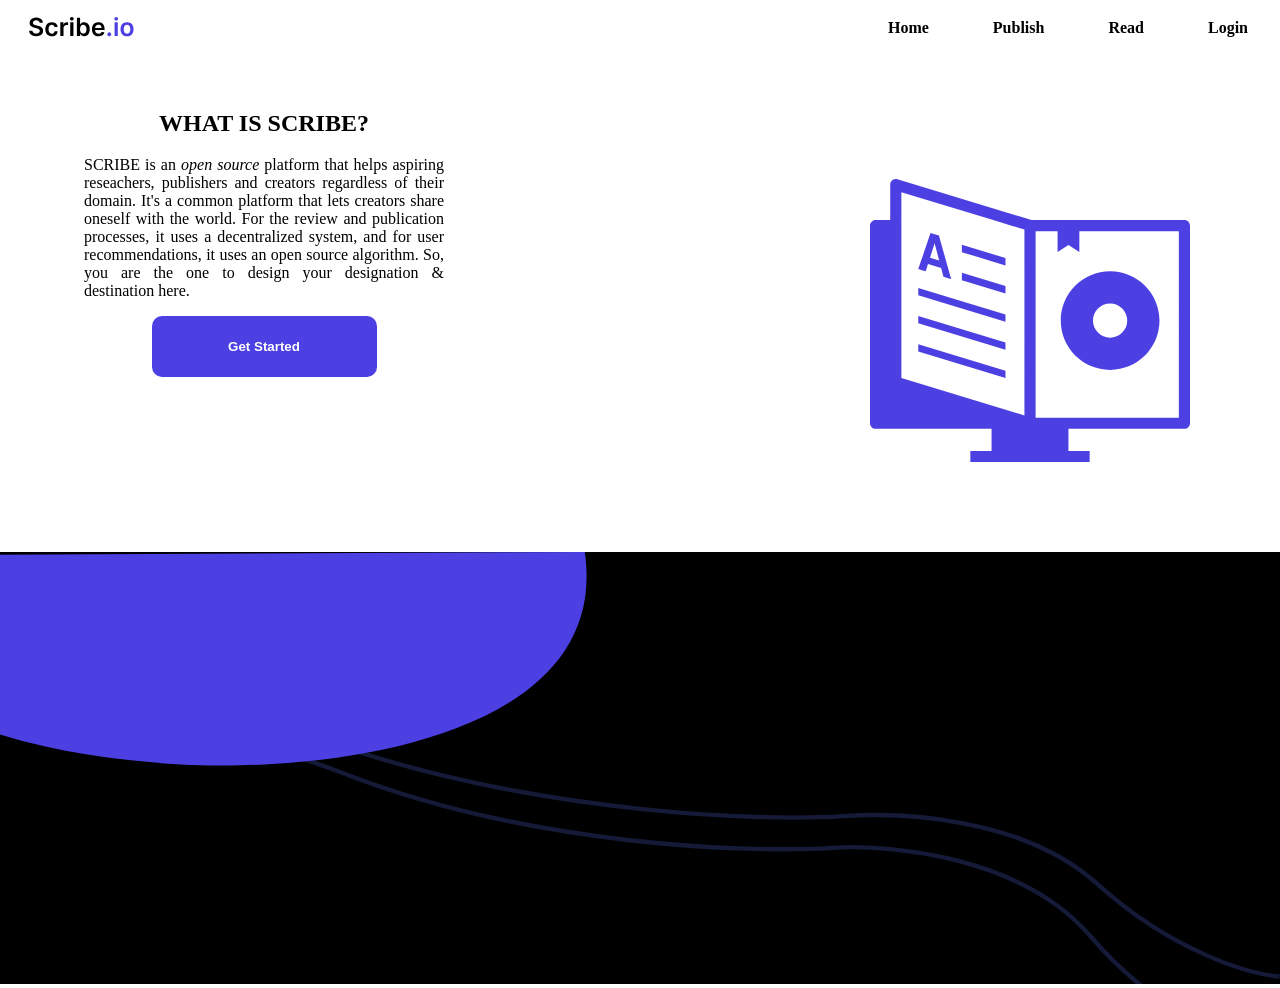
<file: index.html>
<!DOCTYPE html>
<html lang="en">
<head>
  <link rel="stylesheet" href="landing.css" />
  <meta charset="UTF-8">
  <meta http-equiv="X-UA-Compatible" content="IE=edge">
  <meta name="viewport" content="width=device-width, initial-scale=1.0">
  <title>SCRIBE | Home</title>
  <link rel="icon" type="image/png" href="./res/favicon.png">
</head>
<body>    
    <header>
        <nav class="navi">
          <svg width="105" height="21" viewBox="0 0 105 21" fill="none" xmlns="http://www.w3.org/2000/svg">
            <path d="M10.6744 6.81641C10.5915 6.04107 10.2423 5.43738 9.62678 5.00533C9.01716 4.57327 8.22408 4.35724 7.24751 4.35724C6.56096 4.35724 5.97206 4.46082 5.48082 4.66797C4.98958 4.87512 4.61375 5.15625 4.35334 5.51136C4.09292 5.86648 3.95975 6.2719 3.95384 6.72763C3.95384 7.10642 4.03965 7.4349 4.21129 7.71307C4.38885 7.99124 4.62855 8.22798 4.9304 8.4233C5.23224 8.61269 5.56664 8.77249 5.93359 8.9027C6.30054 9.03291 6.67045 9.1424 7.04332 9.23118L8.74787 9.65731C9.43442 9.81712 10.0943 10.0331 10.7276 10.3054C11.3668 10.5777 11.938 10.9209 12.4411 11.3352C12.95 11.7495 13.3525 12.2496 13.6484 12.8356C13.9444 13.4215 14.0923 14.1081 14.0923 14.8952C14.0923 15.9606 13.8201 16.8987 13.2756 17.7095C12.7311 18.5144 11.9439 19.1448 10.9141 19.6005C9.89015 20.0503 8.65021 20.2752 7.19425 20.2752C5.77971 20.2752 4.55161 20.0562 3.50994 19.6183C2.4742 19.1803 1.66335 18.5411 1.07741 17.7006C0.497396 16.8602 0.183712 15.8363 0.136364 14.6289H3.37678C3.42412 15.2622 3.61944 15.7889 3.96271 16.2092C4.30599 16.6294 4.75284 16.9431 5.30327 17.1502C5.85961 17.3574 6.48106 17.4609 7.16761 17.4609C7.88376 17.4609 8.51113 17.3544 9.04972 17.1413C9.59422 16.9223 10.0204 16.6205 10.3281 16.2358C10.6359 15.8452 10.7927 15.3894 10.7987 14.8686C10.7927 14.3951 10.6536 14.0045 10.3814 13.6967C10.1091 13.383 9.72739 13.1226 9.23615 12.9155C8.75083 12.7024 8.18265 12.513 7.53161 12.3473L5.46307 11.8146C3.96567 11.4299 2.78196 10.8469 1.91193 10.0657C1.04782 9.27853 0.615767 8.2339 0.615767 6.93182C0.615767 5.86056 0.905777 4.92247 1.4858 4.11754C2.07173 3.31262 2.86778 2.68821 3.87393 2.24432C4.88009 1.79451 6.01941 1.5696 7.2919 1.5696C8.58215 1.5696 9.7126 1.79451 10.6832 2.24432C11.6598 2.68821 12.4263 3.3067 12.9826 4.09979C13.5389 4.88695 13.826 5.79249 13.8438 6.81641H10.6744ZM22.8348 20.2663C21.4735 20.2663 20.3046 19.9674 19.328 19.3697C18.3574 18.7719 17.6087 17.9463 17.0819 16.8928C16.5611 15.8333 16.3007 14.6141 16.3007 13.2351C16.3007 11.8501 16.567 10.628 17.0997 9.56854C17.6324 8.5032 18.384 7.6746 19.3547 7.08274C20.3312 6.48497 21.4854 6.18608 22.817 6.18608C23.9238 6.18608 24.9033 6.39027 25.7556 6.79865C26.6138 7.20111 27.2974 7.77225 27.8064 8.51207C28.3154 9.24598 28.6054 10.1042 28.6764 11.0866H25.6047C25.4804 10.4297 25.1845 9.88222 24.7169 9.44425C24.2552 9.00035 23.6367 8.77841 22.8614 8.77841C22.2045 8.77841 21.6274 8.95597 21.1302 9.31108C20.6331 9.66027 20.2454 10.1634 19.9672 10.8203C19.695 11.4773 19.5589 12.2644 19.5589 13.1818C19.5589 14.111 19.695 14.91 19.9672 15.5788C20.2395 16.2417 20.6212 16.7537 21.1125 17.1147C21.6096 17.4698 22.1926 17.6474 22.8614 17.6474C23.3349 17.6474 23.7581 17.5586 24.1309 17.381C24.5097 17.1976 24.8264 16.9342 25.0809 16.5909C25.3354 16.2476 25.51 15.8304 25.6047 15.3391H28.6764C28.5995 16.3039 28.3154 17.1591 27.8241 17.9048C27.3329 18.6446 26.6641 19.2247 25.8177 19.6449C24.9714 20.0592 23.9771 20.2663 22.8348 20.2663ZM31.3153 20V6.36364H34.4315V8.63636H34.5735C34.8221 7.8492 35.2482 7.24254 35.8519 6.81641C36.4615 6.38435 37.157 6.16832 37.9382 6.16832C38.1158 6.16832 38.314 6.1772 38.533 6.19496C38.7579 6.20679 38.9444 6.22751 39.0923 6.2571V9.21342C38.9562 9.16607 38.7402 9.12464 38.4442 9.08913C38.1542 9.0477 37.8731 9.02699 37.6009 9.02699C37.0149 9.02699 36.4882 9.15424 36.0206 9.40874C35.5589 9.65731 35.195 10.0036 34.9286 10.4474C34.6623 10.8913 34.5291 11.4033 34.5291 11.9833V20H31.3153ZM41.2275 20V6.36364H44.4412V20H41.2275ZM42.8432 4.42827C42.3342 4.42827 41.8962 4.25959 41.5293 3.92223C41.1623 3.57895 40.9789 3.16761 40.9789 2.68821C40.9789 2.20289 41.1623 1.79155 41.5293 1.45419C41.8962 1.11091 42.3342 0.939275 42.8432 0.939275C43.3581 0.939275 43.7961 1.11091 44.1571 1.45419C44.5241 1.79155 44.7076 2.20289 44.7076 2.68821C44.7076 3.16761 44.5241 3.57895 44.1571 3.92223C43.7961 4.25959 43.3581 4.42827 42.8432 4.42827ZM47.8881 20V1.81818H51.1018V8.61861H51.235C51.4007 8.28717 51.6345 7.93501 51.9363 7.56214C52.2382 7.18336 52.6466 6.86079 53.1615 6.59446C53.6764 6.32221 54.3334 6.18608 55.1324 6.18608C56.1859 6.18608 57.1358 6.45537 57.9822 6.99396C58.8344 7.52663 59.5091 8.31676 60.0063 9.36435C60.5094 10.406 60.7609 11.6844 60.7609 13.1996C60.7609 14.697 60.5153 15.9695 60.0241 17.017C59.5328 18.0646 58.864 18.8636 58.0177 19.4141C57.1713 19.9645 56.2125 20.2397 55.1412 20.2397C54.36 20.2397 53.7119 20.1095 53.197 19.8491C52.6821 19.5887 52.2678 19.275 51.9541 18.908C51.6463 18.5352 51.4066 18.183 51.235 17.8516H51.0486V20H47.8881ZM51.0397 13.1818C51.0397 14.0637 51.164 14.8361 51.4126 15.4989C51.6671 16.1618 52.031 16.6797 52.5045 17.0526C52.9839 17.4195 53.564 17.603 54.2446 17.603C54.9548 17.603 55.5496 17.4136 56.029 17.0348C56.5084 16.6501 56.8695 16.1263 57.1121 15.4634C57.3607 14.7946 57.485 14.0341 57.485 13.1818C57.485 12.3355 57.3637 11.5838 57.121 10.9268C56.8783 10.2699 56.5173 9.75497 56.0379 9.3821C55.5585 9.00923 54.9607 8.8228 54.2446 8.8228C53.558 8.8228 52.9751 9.00331 52.4956 9.36435C52.0162 9.72538 51.6523 10.2314 51.4037 10.8825C51.161 11.5335 51.0397 12.3 51.0397 13.1818ZM69.53 20.2663C68.1628 20.2663 66.9821 19.9822 65.9877 19.4141C64.9993 18.84 64.2388 18.0291 63.7061 16.9815C63.1735 15.928 62.9071 14.6881 62.9071 13.2617C62.9071 11.859 63.1735 10.628 63.7061 9.56854C64.2447 8.5032 64.9964 7.6746 65.9611 7.08274C66.9258 6.48497 68.0592 6.18608 69.3613 6.18608C70.2018 6.18608 70.9949 6.32221 71.7406 6.59446C72.4922 6.86079 73.1551 7.27509 73.7292 7.83736C74.3092 8.39962 74.765 9.11577 75.0964 9.9858C75.4279 10.8499 75.5936 11.8797 75.5936 13.0753V14.0607H64.4164V11.8945H72.513C72.507 11.279 72.3739 10.7315 72.1135 10.2521C71.853 9.76681 71.4891 9.38506 71.0215 9.10689C70.5598 8.82872 70.0212 8.68963 69.4057 8.68963C68.7488 8.68963 68.1717 8.84943 67.6745 9.16903C67.1774 9.48272 66.7897 9.89702 66.5115 10.4119C66.2393 10.9209 66.1002 11.4802 66.0943 12.0898V13.9808C66.0943 14.7739 66.2393 15.4545 66.5293 16.0227C66.8193 16.585 67.2247 17.017 67.7456 17.3189C68.2664 17.6148 68.876 17.7628 69.5744 17.7628C70.042 17.7628 70.4651 17.6977 70.8439 17.5675C71.2227 17.4313 71.5512 17.2331 71.8294 16.9727C72.1075 16.7122 72.3176 16.3897 72.4597 16.005L75.4604 16.3423C75.271 17.1354 74.91 17.8279 74.3773 18.4197C73.8506 19.0057 73.1758 19.4614 72.3532 19.7869C71.5305 20.1065 70.5894 20.2663 69.53 20.2663Z" fill="black"/>
            <path d="M80.2922 20.1953C79.7536 20.1953 79.2919 20.0059 78.9072 19.6271C78.5225 19.2483 78.3331 18.7867 78.339 18.2422C78.3331 17.7095 78.5225 17.2538 78.9072 16.875C79.2919 16.4962 79.7536 16.3068 80.2922 16.3068C80.813 16.3068 81.2658 16.4962 81.6505 16.875C82.0411 17.2538 82.2394 17.7095 82.2453 18.2422C82.2394 18.6032 82.1447 18.9317 81.9612 19.2276C81.7836 19.5236 81.5469 19.7603 81.251 19.9379C80.961 20.1095 80.6414 20.1953 80.2922 20.1953ZM85.5634 20V6.36364H88.7772V20H85.5634ZM87.1792 4.42827C86.6702 4.42827 86.2322 4.25959 85.8652 3.92223C85.4983 3.57895 85.3148 3.16761 85.3148 2.68821C85.3148 2.20289 85.4983 1.79155 85.8652 1.45419C86.2322 1.11091 86.6702 0.939275 87.1792 0.939275C87.6941 0.939275 88.132 1.11091 88.4931 1.45419C88.86 1.79155 89.0435 2.20289 89.0435 2.68821C89.0435 3.16761 88.86 3.57895 88.4931 3.92223C88.132 4.25959 87.6941 4.42827 87.1792 4.42827ZM98.0301 20.2663C96.6984 20.2663 95.5443 19.9734 94.5677 19.3874C93.5912 18.8015 92.8336 17.9818 92.295 16.9283C91.7623 15.8748 91.496 14.6437 91.496 13.2351C91.496 11.8265 91.7623 10.5924 92.295 9.53303C92.8336 8.4736 93.5912 7.65092 94.5677 7.06499C95.5443 6.47905 96.6984 6.18608 98.0301 6.18608C99.3618 6.18608 100.516 6.47905 101.492 7.06499C102.469 7.65092 103.224 8.4736 103.756 9.53303C104.295 10.5924 104.564 11.8265 104.564 13.2351C104.564 14.6437 104.295 15.8748 103.756 16.9283C103.224 17.9818 102.469 18.8015 101.492 19.3874C100.516 19.9734 99.3618 20.2663 98.0301 20.2663ZM98.0479 17.6918C98.7699 17.6918 99.3736 17.4935 99.8589 17.0969C100.344 16.6945 100.705 16.1559 100.942 15.4812C101.185 14.8065 101.306 14.0548 101.306 13.2262C101.306 12.3917 101.185 11.6371 100.942 10.9624C100.705 10.2817 100.344 9.74018 99.8589 9.33771C99.3736 8.93525 98.7699 8.73402 98.0479 8.73402C97.308 8.73402 96.6925 8.93525 96.2013 9.33771C95.7159 9.74018 95.3519 10.2817 95.1093 10.9624C94.8725 11.6371 94.7542 12.3917 94.7542 13.2262C94.7542 14.0548 94.8725 14.8065 95.1093 15.4812C95.3519 16.1559 95.7159 16.6945 96.2013 17.0969C96.6925 17.4935 97.308 17.6918 98.0479 17.6918Z" fill="#4D40E3"/>
            </svg>
          <span class ="navdiv">
              <a href="./login.html">Login</a>
              <a href="#">Read</a>  
              <a href="./publish.html">Publish</a> 
              <a href="#">Home</a>
          </span>
        </nav>
    </header>
  <main>
      <svg  class="svg1" width="434" height="384" viewBox="0 0 434 384" fill="none" xmlns="http://www.w3.org/2000/svg">
        <path d="M426.44 55.6505H219.228V55.6375L37.1885 0.335912C34.8634 -0.371668 32.3889 0.0502832 30.4665 1.49141C28.5441 2.91306 27.401 5.1916 27.401 7.56751V55.6505H7.58578C3.4162 55.6505 0 59.065 0 63.2326V331.243C0 335.424 3.4162 338.825 7.58578 338.825H164.861V368.842H136.096V376.424V384H297.891V376.424V368.842H269.139V338.825H426.414C430.577 338.825 434 335.424 434 331.243V63.2326C434.026 59.0391 430.636 55.6505 426.44 55.6505ZM42.5531 55.6505V17.8047L167.114 55.657L192.086 63.2391L209.44 68.5168V70.8213V320.675L42.5726 269.969V70.8148V63.2326L42.5531 55.6505ZM418.854 323.674H224.599V70.8148H254.396V98.9427L269.165 89.6078L283.934 98.9427V70.8148H418.893V323.661H418.848V323.674H418.854ZM183.721 117.171L124.613 99.1894V89.2053L183.721 107.213V117.171ZM183.721 155.237L124.613 137.249V127.239L183.721 145.234V155.237ZM183.721 193.609L65.4598 157.652V147.694L183.721 183.632V193.609ZM183.721 231.637L65.4598 195.706V185.709L183.721 221.64V231.637ZM183.721 270.047L65.4598 234.097V224.113L183.721 260.037V270.047ZM75.5785 125.285L78.644 115.249L96.4588 120.65L99.6283 132.582L104.811 134.159L110.052 135.737L93.4388 76.7351L87.7495 75.0213L82.0602 73.3075L65.4598 122.208L70.5646 123.773L75.5785 125.285ZM87.6261 87.0307L93.8155 110.576L81.3782 106.797L87.6261 87.0307ZM325.682 125.084C288.708 125.084 258.722 155.049 258.722 191.999C258.722 228.949 288.721 258.914 325.682 258.914C362.63 258.914 392.622 228.956 392.622 191.999C392.622 155.043 362.649 125.084 325.682 125.084ZM325.682 215.239C312.829 215.239 302.424 204.801 302.424 191.999C302.424 179.165 312.842 168.753 325.682 168.753C338.515 168.753 348.913 179.185 348.913 191.999C348.92 204.82 338.515 215.239 325.682 215.239Z" fill="#4D40E3"/>
      </svg>
      
      <section class="introcard">
        <h1>WHAT IS SCRIBE?</h1>
      
      <P> 
       <bold>SCRIBE </bold> is an <em>open source</em> platform that helps aspiring reseachers, publishers and creators regardless of their domain. It's a common platform that lets creators share oneself with the world. For the review and publication processes, it uses a decentralized system, and for user recommendations, it uses an open source algorithm.
       So, you are the one to design your designation & destination here.

      </P>
      <a href="./login.html"><button>Get Started</button></a>
    </section>
  
  </main>
<footer class ="footerh">

  <svg id ="svg2" width="100%" height="#" viewBox="0 0 1480 500" fill="none" xmlns="http://www.w3.org/2000/svg">
    <path d="M-157.751 220.988C-64.106 196.93 177.443 170.041 394.475 254.953C611.509 339.865 863.724 348.387 962.705 342.034C1029.22 337.732 1181.92 352.106 1260.57 444.023C1339.23 535.941 1426.7 565.846 1460.6 569.308" stroke="#4456B5" stroke-opacity="0.3" stroke-width="5"/>
    <path d="M-132.463 201.351C-43.4111 179.56 188.514 158.811 410.698 230.151C632.883 301.492 878.458 311.94 974.726 305.431C1039.42 301.028 1182.02 305.518 1269.4 384.334C1356.79 463.15 1445.85 488.163 1479.46 490.817" stroke="#4456B5" stroke-opacity="0.3" stroke-width="5"/>
    <path d="M676.133 0.00874015L-220 4.12904C-184.219 189.92 43.6754 236.542 209.767 245.704C375.858 254.866 707.771 216.909 676.133 0.00874015Z" fill="#4D40E3"/>
    </svg>
    
</footer>
  
</body>
</html>
</file>
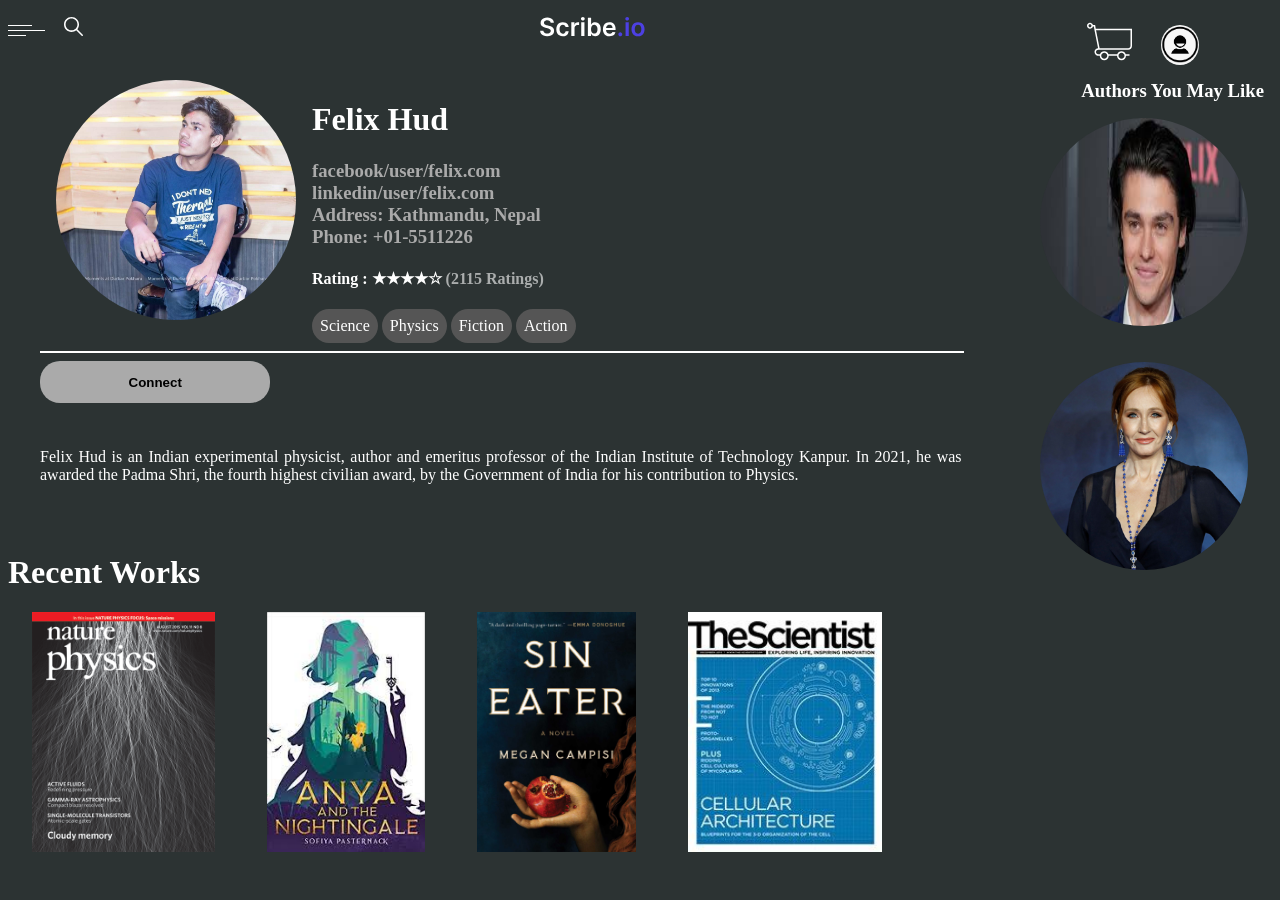
<file: author.html>
<!DOCTYPE html>
<html lang="en">
    <head>
        <link rel="stylesheet" href="author.css" />
        <meta charset="UTF-8">
        <meta http-equiv="X-UA-Compatible" content="IE=edge">
        <meta name="viewport" content="width=device-width, initial-scale=1.0">
        <title>SCRIBE | Author</title>
        <link rel="icon" type="image/png" href="./res/favicon.png">
    </head>
    <body>
        <header>
            <span class ="navdiv1">
                <div id="mySidenav" class="sidenav">
                    <a href="#" id="home">Home</a>
                    <a href="#">Writers</a>
                    <a href="#">Books</a>
                    <a href="#">Your Likes</a>
                    <a href="#">Best Of The Month</a>
                    <a href="#">NewBie Writer</a>
                    <a href="#">Special Edition</a>
                  </div>
                  <div class="leftpar">
                  <span class="sidenav1" id="sidebar"><Link to="#" class="leftobj"><img src="res/3lines.svg" /></Link></span>
                  <span class="sidenav1"><Link to="#" class="leftobj"><img src="res/search.svg" /></Link></span>
                </div>  
            </span>
            <div class="navdiv2"><Link to="#"><img src="res/Scribe.io.svg" /></Link></div>
            <div class="sangam">
              <span class ="navdiv3">
                  <Link to="#"><img src="res/cart.svg" /></Link> 
              </span>
              <span class="navdiv3">
                <div class="dropdown1">
                  <img class="dropbtn1" src="res/idlogo.png" />
                  <div class="dropdown-content1">
                    <a href="#">My Profile</a>
                    <a href="#">Notifications</a>
                    <a href="#">My Wishlist</a>
                    <a href="#">My Library</a>
                    <a href="#">Settings</a>
                    <a href="#">Sign Out</a>
                  </div>
                </div>
              </span>
            </div>
        </header>
        <div class="container">
            <img class="book"src="res/authorid1.png" alt="Book" />
            <h1>Felix Hud</h1>    
            <h3><a class="author" href="#">facebook/user/felix.com</a></h3>
            <h3><a class="author" href="#">linkedin/user/felix.com</a></h3>
            <h3><a class="author" href="#">Address: Kathmandu, Nepal</a></h3>
            <h3><a class="author" href="#">Phone: +01-5511226</a></h3>
            <h4>Rating : &#9733;&#9733;&#9733;&#9733;&#9734;  <dim>(2115 Ratings)</dim> </h4>
            <div class="rating">
                <div class="field">Science</div>
                <div class="field">Physics</div>
                <div class="field">Fiction</div>
                <div class="field">Action</div>
            </div>
            <hr />
            <button class="buy">Connect</button>
            
            <p class="abstract">Felix Hud is an Indian experimental physicist, author and emeritus professor of the Indian Institute of Technology Kanpur. In 2021, he was awarded the Padma Shri, the fourth highest civilian award, by the Government of India for his contribution to Physics.
                </p>

           
            
      
        </div>
        <div id="footer">
            <h1>Recent Works</h1>
            <img class="related" src="res/tile7.gif" />
            <img class="related" src="res/tile3.jpeg" />
            <img class="related" src="res/tile4.jpg" />
            <img class="related" src="res/tile6.jpg" />
        </div>

        <div class="rightbar">
            <h3>Authors You May Like</h3>
            <img class="editors" src="res/authorid2.png" />
            <img class="editors" src="res/authorid.png" />
        </div>
    </body>
</html>
</file>
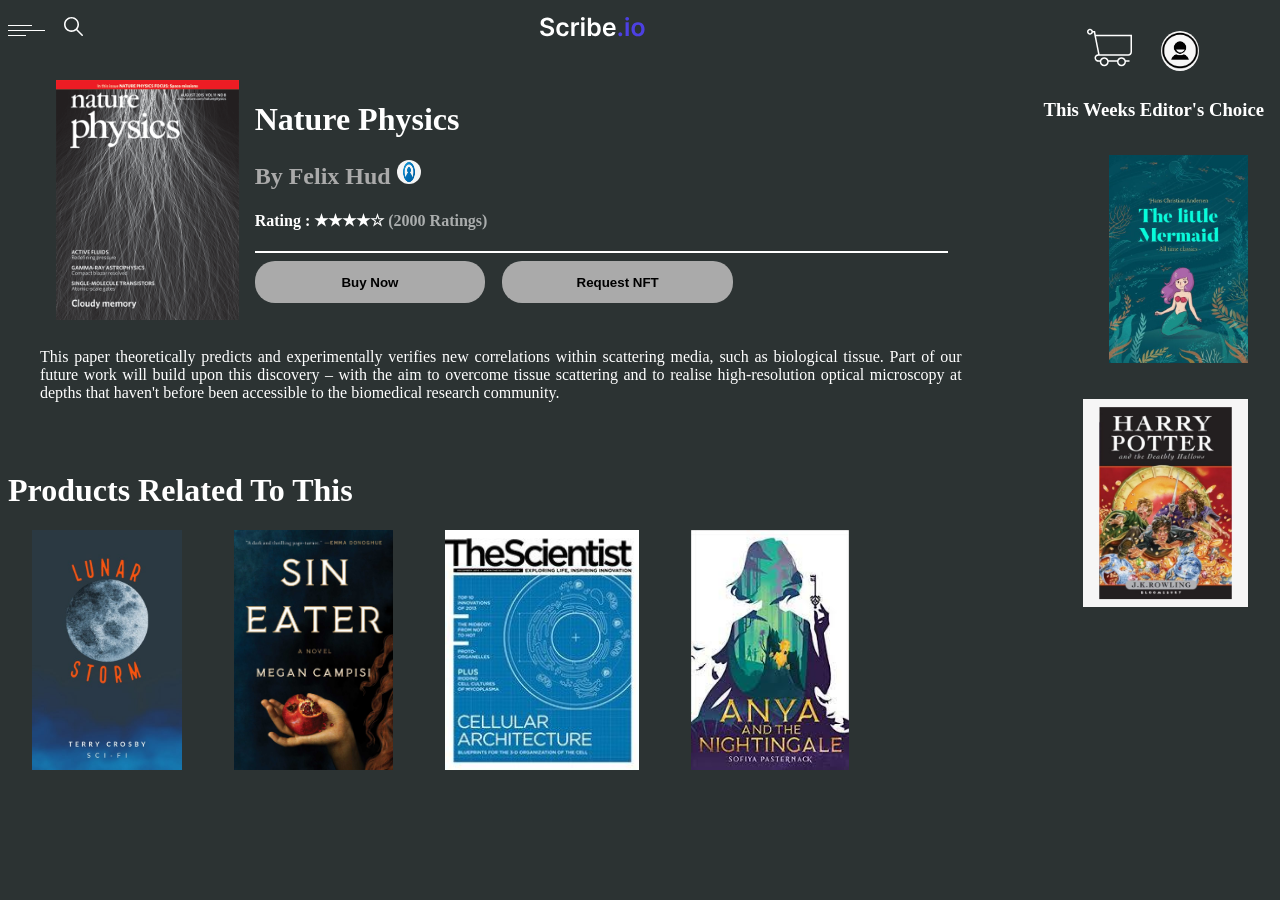
<file: book.html>
<!DOCTYPE html>
<html lang="en">
    <head>
        <link rel="stylesheet" href="book.css" />
        <meta charset="UTF-8">
        <meta http-equiv="X-UA-Compatible" content="IE=edge">
        <meta name="viewport" content="width=device-width, initial-scale=1.0">
        <title>SCRIBE | Book</title>
        <link rel="icon" type="image/png" href="./res/favicon.png">
    </head>
    <body>
        <header>
          <span class ="navdiv1">
            <div id="mySidenav" class="sidenav">
                <a href="#" id="home">Home</a>
                <a href="#">Writers</a>
                <a href="#">Books</a>
                <a href="#">Your Likes</a>
                <a href="#">Best Of The Month</a>
                <a href="#">NewBie Writer</a>
                <a href="#">Special Edition</a>
              </div>
              <div class="leftpar">
              <span class="sidenav1" id="sidebar"><Link to="#" class="leftobj"><img src="res/3lines.svg" /></Link></span>
              <span class="sidenav1"><Link to="#" class="leftobj"><img src="res/search.svg" /></Link></span>
            </div>  
        </span>
            <div class="navdiv2"><Link to="#"><img src="res/Scribe.io.svg" /></Link></div>
            <div class="sangam">
              <span class ="navdiv3">
                  <Link to="#"><img src="res/cart.svg" /></Link> 
              </span>
              <span class="navdiv3">
                <div class="dropdown1">
                  <img class="dropbtn1" src="res/idlogo.png" />
                  <div class="dropdown-content1">
                    <a href="#">My Profile</a>
                    <a href="#">Notifications</a>
                    <a href="#">My Wishlist</a>
                    <a href="#">My Library</a>
                    <a href="#">Settings</a>
                    <a href="#">Sign Out</a>
                  </div>
                </div>
              </span>
            </div>
        </header>
        <div class="container">
            <img class="book"src="res/tile7.gif" alt="Book" />
            <h1>Nature Physics</h1>    
            <h2><a class="author" href="./author.html">By Felix Hud <img class="idlogo" src="res/idlogo2.png"></a></h2>
            <h4>Rating : &#9733;&#9733;&#9733;&#9733;&#9734;  <dim>(2000 Ratings)</dim></h4>
            <hr />
            <a href="./preview.html"><button class="buy">Buy Now</button></a>
              <button class="buy dropdown">
                Request NFT
                <div class="dropdown-content">
                  <a href="./mint.html">Gold Tire</a>
                  <a href="./mint.html">Silver Tire</a>
                  <a href="./mint.html">Bronze Tire</a>
                </div>
              </button>
            <p class="abstract">This paper theoretically predicts and experimentally verifies new correlations within scattering media, such as biological tissue. Part of our future work will build upon this discovery – with the aim to overcome tissue scattering and to realise high-resolution optical microscopy at depths that haven't before been accessible to the biomedical research community.
            </p>
        </div>
        <div id="footer">
            <h1>Products Related To This</h1>
            <img class="related" src="res/tile2.jpeg" />
            <img class="related" src="res/tile4.jpg" />
            <img class="related" src="res/tile6.jpg" />
            <img class="related" src="res/tile3.jpeg" />
        </div>

        <div class="rightbar">
            <h3>This Weeks Editor's Choice</h3>
            <img class="editors" src="res/tile5.jpg" />
            <img class="editors" src="res/tile.png" />
        </div>
    </body>
</html>
</file>
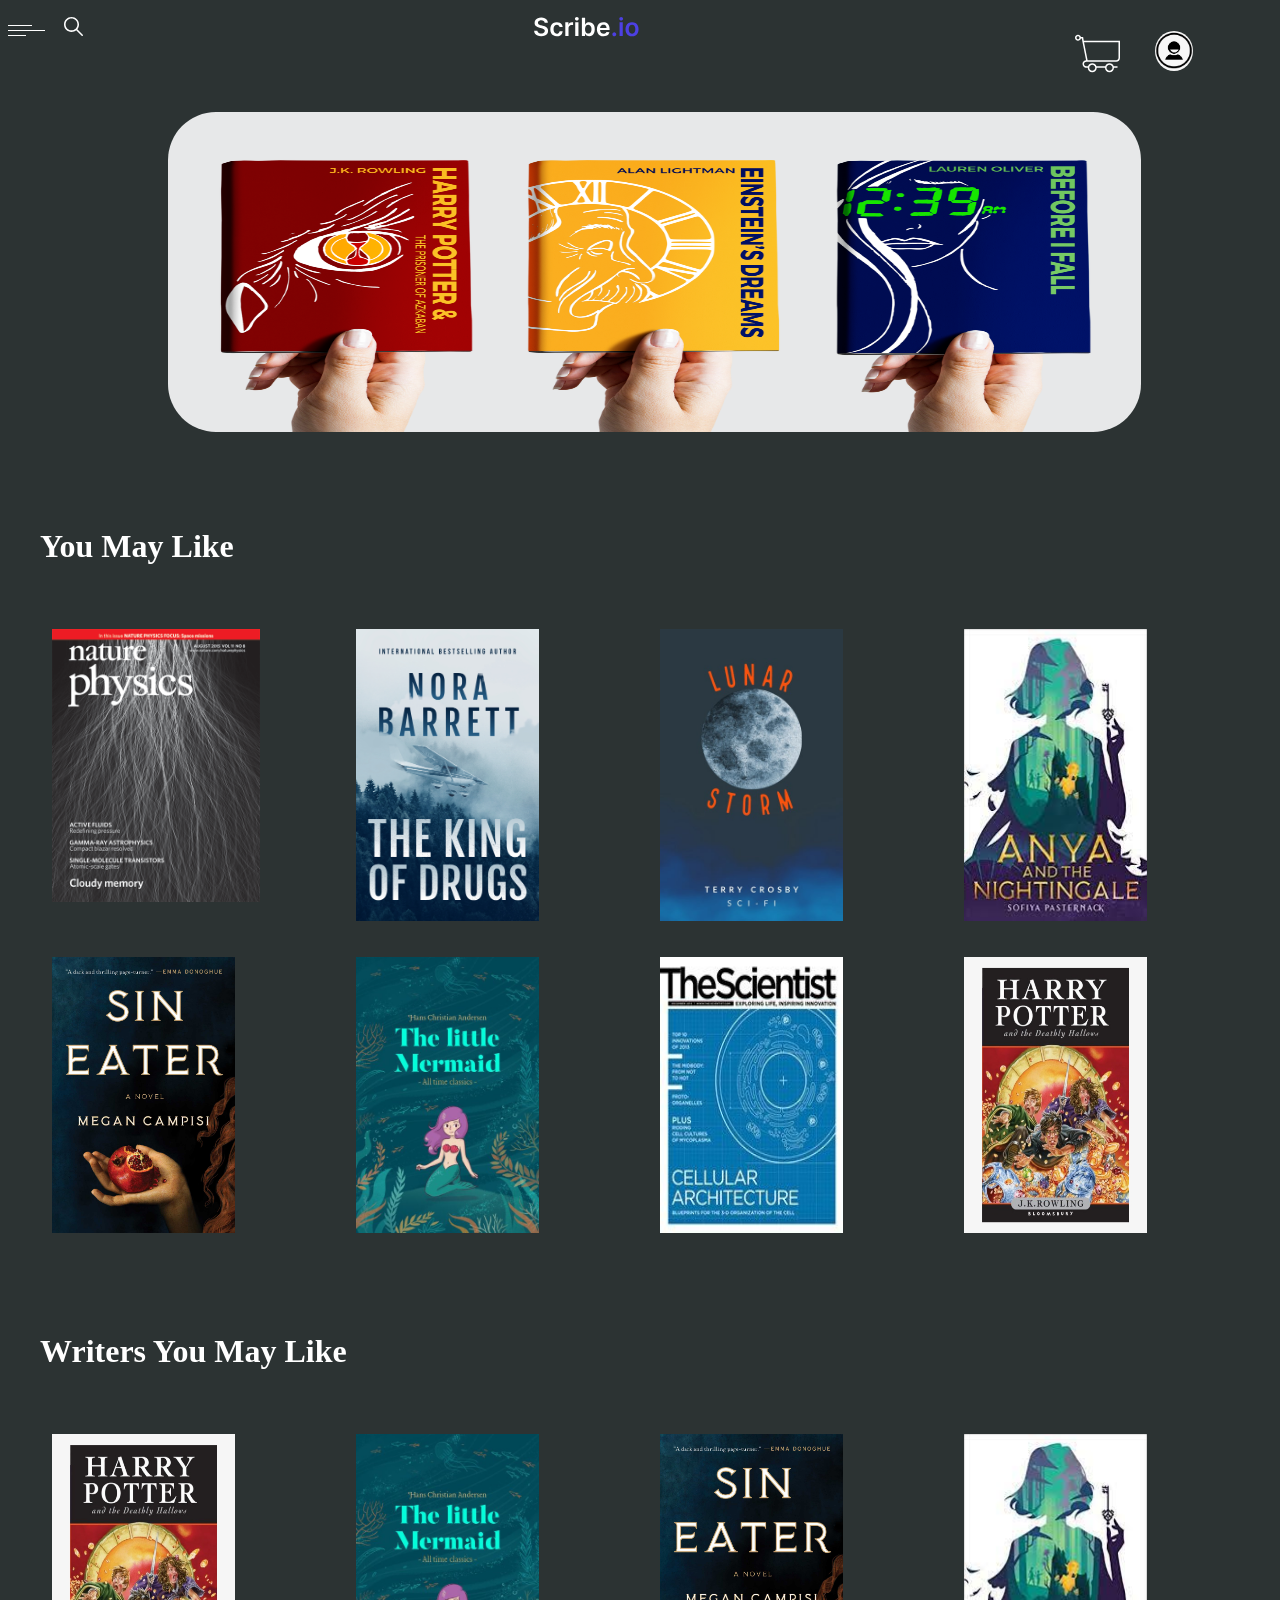
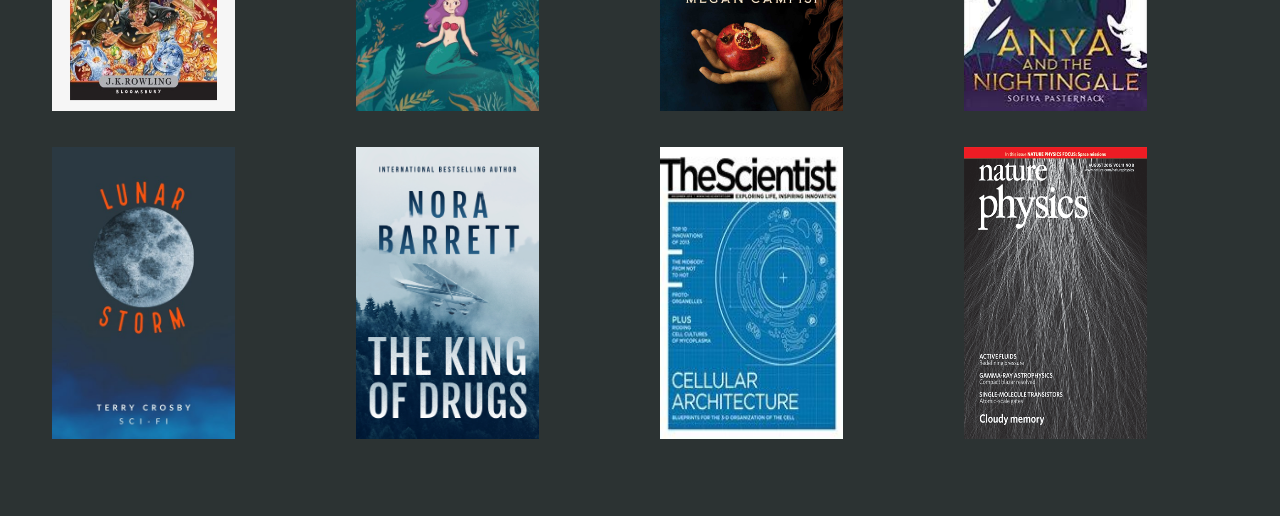
<file: home.html>
<!DOCTYPE html>
<html lang="en">
    <head>
        <link rel="stylesheet" href="home.css" />
        <meta charset="UTF-8">
        <meta http-equiv="X-UA-Compatible" content="IE=edge">
        <meta name="viewport" content="width=device-width, initial-scale=1.0">
        <title>SCRIBE | Home</title>
        <link rel="icon" type="image/png" href="./res/favicon.png">
    </head>
    <body>
        <header>
          <span class ="navdiv1">
            <div id="mySidenav" class="sidenav">
                <a href="#" id="home">Home</a>
                <a href="#">Writers</a>
                <a href="#">Books</a>
                <a href="#">Your Likes</a>
                <a href="#">Best Of The Month</a>
                <a href="#">NewBie Writer</a>
                <a href="#">Special Edition</a>
              </div>
              <div class="leftpar">
              <span class="sidenav1" id="sidebar"><Link to="#" class="leftobj"><img src="res/3lines.svg" /></Link></span>
              <span class="sidenav1"><Link to="#" class="leftobj"><img src="res/search.svg" /></Link></span>
            </div>  
        </span>
        <div class="navdiv2"><Link to="#"><img src="res/Scribe.io.svg" /></Link></div>
        <div class="sangam">
          <span class ="navdiv3">
              <Link to="#"><img src="res/cart.svg" /></Link> 
          </span>
          <span class="navdiv3">
              
              <div class="dropdown">
                <img class="dropbtn" src="res/idlogo.png" />
                <div class="dropdown-content">
                  <a href="#">My Profile</a>
                  <a href="#">Notifications</a>
                  <a href="#">My Wishlist</a>
                  <a href="./publish.html">Publish</a>
                  <a href="#">Settings</a>
                  <a href="#">Sign Out</a>
                </div>
              </div>
            </span>
        </div>
    </header>
        <img class="continue" src="res/3books.png" alt="Book" />
        
            <h3>You May Like</h3>
        <div class="suggestion">
            <a href="./book.html"><img src="res/tile7.gif" alt="Book" /></a>
            <img src="res/tile1.jpg" alt="Book" />
            <img src="res/tile2.jpeg" alt="Book" />
            <img src="res/tile3.jpeg" alt="Book" />
            <img src="res/tile4.jpg" alt="Book" />
            <img src="res/tile5.jpg" alt="Book" />
            <img src="res/tile6.jpg" alt="Book" />
            <img src="res/tile.png" alt="Book" />
        </div>
            <h3>Writers You May Like</h3>
            <div class="suggestion">
                <img src="res/tile.png" alt="Book" />
                <img src="res/tile5.jpg" alt="Book" />
                <img src="res/tile4.jpg" alt="Book" />
                <img src="res/tile3.jpeg" alt="Book" />
                <img src="res/tile2.jpeg" alt="Book" />
                <img src="res/tile1.jpg" alt="Book" />
                <img src="res/tile6.jpg" alt="Book" />
                <img src="res/tile7.gif" alt="Book" />
            </div>
        
        
    </body>
</html>
</file>
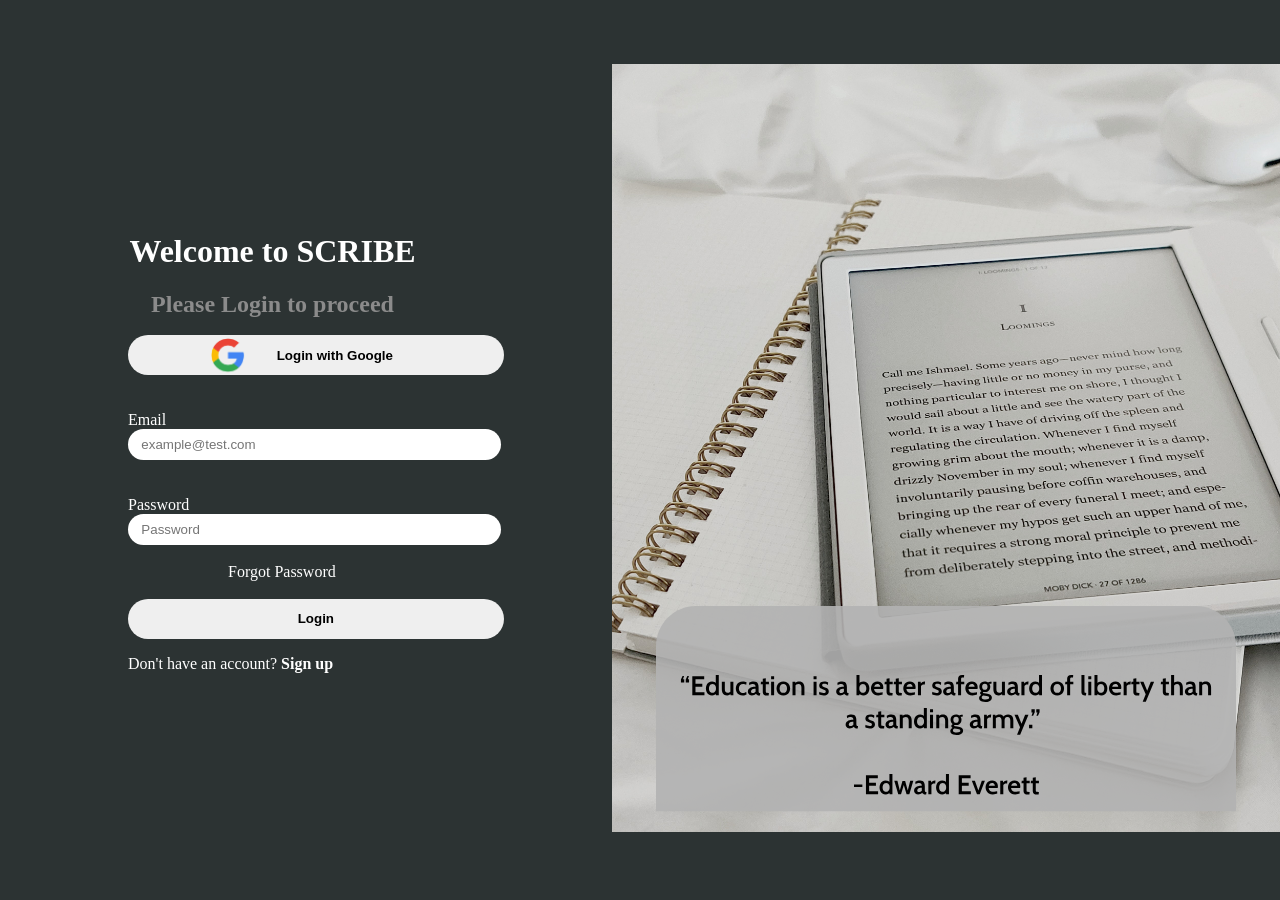
<file: login.html>
<!DOCTYPE html>
<html lang="en">
    <head>
        <link rel="stylesheet" href="login.css" />
        <meta charset="UTF-8">
        <meta http-equiv="X-UA-Compatible" content="IE=edge">
        <meta name="viewport" content="width=device-width, initial-scale=1.0">
        <title>SCRIBE | Login</title>
        <link rel="icon" type="image/png" href="./res/favicon.png">
      </head>
      <body>
        <div class="Welcome">
          <h1 class="welcome">Welcome to SCRIBE</h1>
          <h2 class="please">Please Login to proceed</h2>
          <button ><img src="res/googlelogo.svg" alt="G"> Login with Google<div></div></button>
          <!-- <p><hr>or<hr></p> -->
          <form>
            <br><br>
            <label class ="emailinput" for="Email">Email</label>
            <br>
            <input type="email" id ="email" name="email" placeholder="example@test.com"><br><br><br>
            <label  class ="passinput" for="password">Password</label><br>
            <input type="password" class ="password" name="password" placeholder="Password"><br><br>
            <!-- <input type="checkbox" class ="RememberMe" name="RememberMe">
            <label for="Email">Remember Me</label><br> -->
            <label class= "forgot" for="ForgotPw">Forgot Password</label>
          </form><br>
          <a href="./home.html"><button>Login</button></a>
          <p>Don't have an account? <strong><a href="http://">Sign up</a></strong></p>
        </div>
       <aside>
          <img src="res/Side.svg" />
        </aside>
      </body>
</html>
</file>
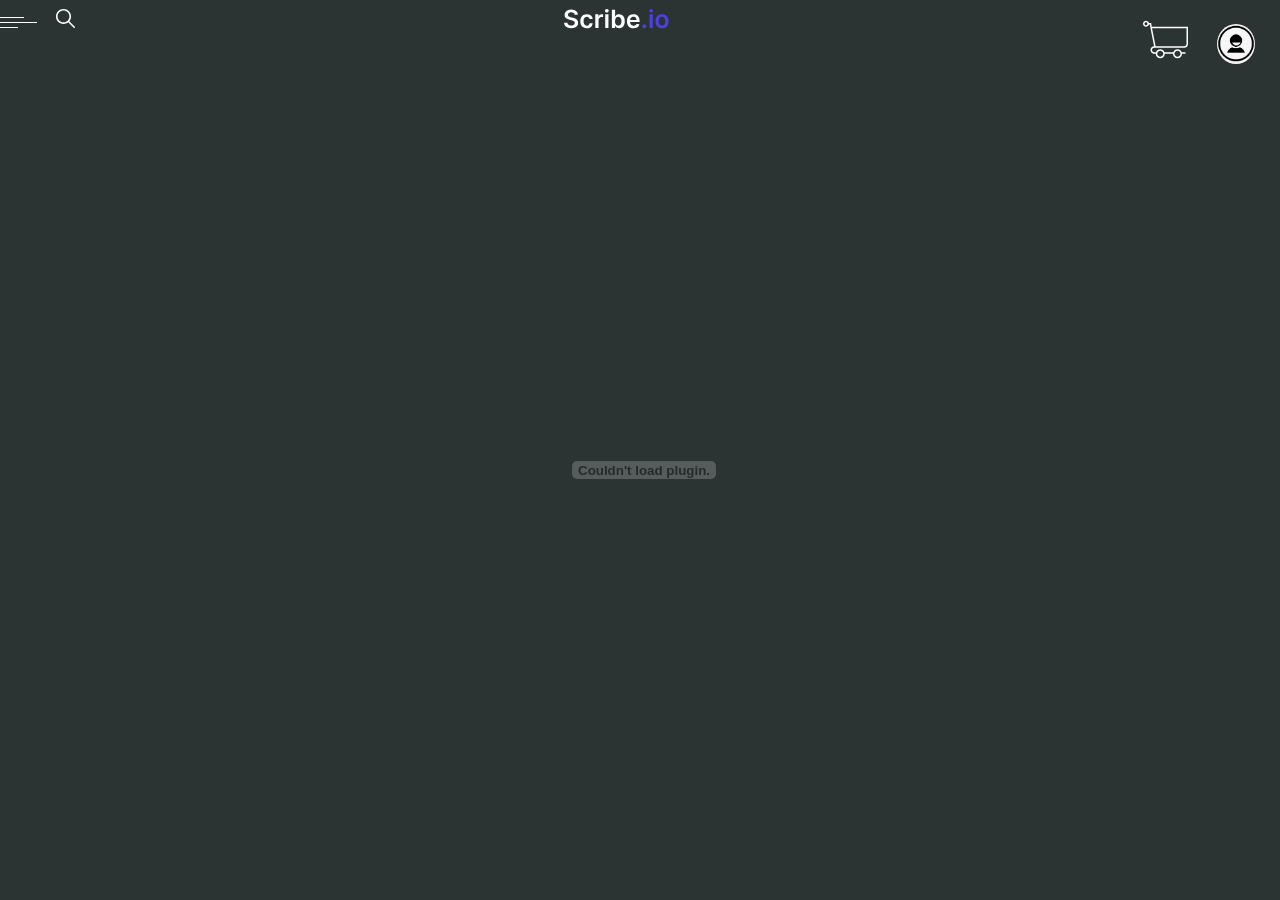
<file: preview.html>
<!DOCTYPE html>
<html lang="en">
    <head>
        <link rel="stylesheet" href="preview.css" />
        <meta charset="UTF-8">
        <meta http-equiv="X-UA-Compatible" content="IE=edge">
        <meta name="viewport" content="width=device-width, initial-scale=1.0">
        <title>SCRIBE | Preview</title>
        <link rel="icon" type="image/png" href="./res/favicon.png">
    </head>
    <body>
        <header>
          <span class ="navdiv1">
            <div id="mySidenav" class="sidenav">
                <a href="#" id="home">Home</a>
                <a href="#">Writers</a>
                <a href="#">Books</a>
                <a href="#">Your Likes</a>
                <a href="#">Best Of The Month</a>
                <a href="#">NewBie Writer</a>
                <a href="#">Special Edition</a>
              </div>
              <div class="leftpar">
              <span class="sidenav1" id="sidebar"><Link to="#" class="leftobj"><img src="res/3lines.svg" /></Link></span>
              <span class="sidenav1"><Link to="#" class="leftobj"><img src="res/search.svg" /></Link></span>
            </div>  
        </span>
        <div class="navdiv2"><Link to="#"><img src="res/Scribe.io.svg" /></Link></div>
        <div class="sangam">
          <span class ="navdiv3">
              <Link to="#"><img src="res/cart.svg" /></Link> 
          </span>
          <span class="navdiv3">
            <div class="dropdown1">
              <img class="dropbtn1" src="res/idlogo.png" />
              <div class="dropdown-content1">
                <a href="#">My Profile</a>
                <a href="#">Notifications</a>
                <a href="#">My Wishlist</a>
                <a href="#">My Library</a>
                <a href="#">Settings</a>
                <a href="#">Sign Out</a>
              </div>
            </div>
          </span>
        </div>
    </header>
    <div class="book">
    <embed src="./res/A_century_of_physics.pdf"></embed>
    </div>
   
    </body>
</html>
</file>
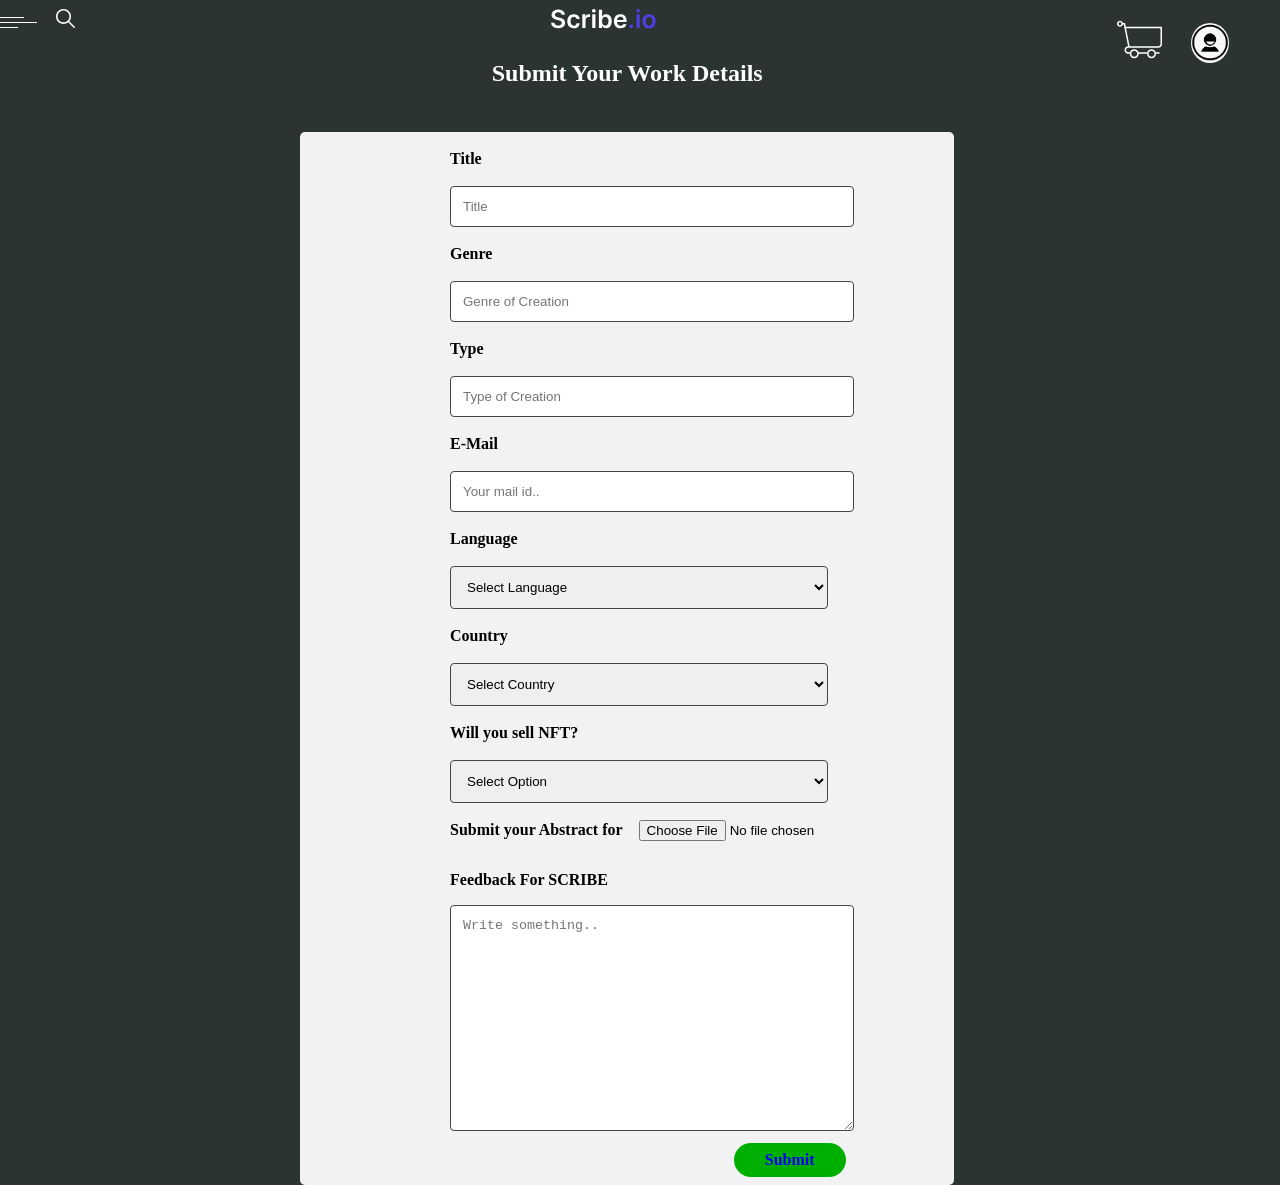
<file: publish.html>
<!DOCTYPE html>
<html lang="en">
    <head>
        <link rel="stylesheet" href="publish.css" />
        <meta charset="UTF-8">
        <meta http-equiv="X-UA-Compatible" content="IE=edge">
        <meta name="viewport" content="width=device-width, initial-scale=1.0">
        <title>SCRIBE | Publish</title>
        <link rel="icon" type="image/png" href="./res/favicon.png">
    </head>
    <body>
        <header>
          <span class ="navdiv1">
            <div id="mySidenav" class="sidenav">
                <a href="#" id="home">Home</a>
                <a href="#">Writers</a>
                <a href="#">Books</a>
                <a href="#">Your Likes</a>
                <a href="#">Best Of The Month</a>
                <a href="#">NewBie Writer</a>
                <a href="#">Special Edition</a>
              </div>
              <div class="leftpar">
              <span class="sidenav1" id="sidebar"><Link to="#" class="leftobj"><img src="res/3lines.svg" /></Link></span>
              <span class="sidenav1"><Link to="#" class="leftobj"><img src="res/search.svg" /></Link></span>
            </div>  
        </span>
        <div class="navdiv2"><Link to="#"><img src="res/Scribe.io.svg" /></Link></div>
        <div class="sangam">
          <span class ="navdiv3">
              <Link to="#"><img src="res/cart.svg" /></Link> 
          </span>
          <span class="navdiv3">
            <div class="dropdown1">
              <img class="dropbtn1" src="res/idlogo.png" />
              <div class="dropdown-content1">
                <a href="#">My Profile</a>
                <a href="#">Notifications</a>
                <a href="#">My Wishlist</a>
                <a href="#">My Library</a>
                <a href="#">Settings</a>
                <a href="#">Sign Out</a>
              </div>
            </div>
          </span>
        </div>
    </header>
    

         <h2>Submit Your Work Details</h2>    
<div class="container">    
  <form>    
    <div class="row">    
      <div class="col-25">    
        <label for="fname">Title</label>    
      </div>    
      <div class="col-75">    
        <input type="text" id="fname" name="firstname" placeholder="Title">    
      </div>    
    </div>    
    <div class="row">    
      <div class="col-25">    
        <label for="lname">Genre</label>    
      </div>   
       
      <div class="col-75">    
        <input type="text" id="lname" name="lastname" placeholder="Genre of Creation">    
      </div>    
    </div>  
    <div class="row">    
        <div class="col-25">    
          <label for="lname">Type </label>    
        </div>   
         
        <div class="col-75">    
          <input type="text" id="lname" name="lastname" placeholder="Type of Creation">    
        </div>    
      </div>      
    <div class="row">    
        <div class="col-25">    
          <label for="email">E-Mail</label>    
        </div>    
        <div class="col-75">    
          <input type="email" id="email" name="mailid" placeholder="Your mail id..">    
        </div>    
      </div>  
      
      <div class="row">    
        <div class="col-25">    
          <label for="country">Language</label>    
        </div>    
        <div class="col-75">    
          <select id="country" name="country">    
              <option value="none">Select Language</option>    
            <option value="English">English</option>    
            <option value="Chinese">Chinese</option>    
            <option value="French">French</option>    
            <option value="Russian">Russian</option>    
            <option value="Japanese">Japanese</option>    
            <option value="Hindi">Hindi</option>    
            <option value="Nepali">Nepali</option>    
          </select>    
        </div>    
      </div>    
      
    <div class="row">    
      <div class="col-25">    
        <label for="country">Country</label>    
      </div>    
      <div class="col-75">    
        <select id="country" name="country">    
            <option value="none">Select Country</option>    
          <option value="australia">Australia</option>    
          <option value="canada">Canada</option>    
          <option value="usa">USA</option>    
          <option value="russia">Russia</option>    
          <option value="japan">Japan</option>    
          <option value="india">India</option>    
          <option value="china">China</option>    
        </select>    
      </div>    
    </div> 
    <div class="row">    
      <div class="col-25">    
        <label for="country">Will you sell NFT?</label>    
      </div>    
      <div class="col-75">    
        <select id="country" name="country">    
            <option value="none">Select Option</option>    
          <option value="English">Yes</option>    
          <option value="Chinese">No</option>        
        </select>    
      </div>    
    </div>   
    <div class="row">    
      <div class="col-25">    
        <label for="feed_back">Submit your Abstract for </label>   
            <input type="file" id="myFile" name="filename">
      </div>    
      <div class="col-7">
        <p>Feedback For SCRIBE</p>
        <textarea id="subject" name="subject" placeholder="Write something.." style="height:200px"></textarea>   
        <div class="submit1"><a class="submit" href="./thankyou.html">Submit</a></div>
      </div>    
    </div>       
  </form>    
</div>    
        
    </body>
</html>
</file>
<file: landing.css>
body{
    margin:0;
    padding:0;
}
nav>svg{
    margin:1.25% 0% 0.5% 2.25%;  
}

nav{ 
    margin:0%;
    background-color: white;
    opacity: 1;
    padding-right:4.625%;
    position: fixed;
    top: 0;
    width:100%;
 
}
.navdiv a{
    color:Black;
    text-decoration: none;
    font-weight:bold;
    float:right;
    margin-top:1%;
    padding: 0.5% 2.5% 0.5% 2.5%;
    
}
nav a:hover{
    background-color: #4D40E3;
    border-radius:10px;
    transition: box-shadow .3s;
    box-shadow: 20px 20px 40px 0px rgb(0 0 0 / 50%);
}
nav a::after{
    color:brown;
}
.svg1{
   float: right;
   height:25%;
   width:25%;
   margin:7%;
}
/* .introcard p{
    font-weight:
} */
.introcard{
    margin-top:7%;
    margin-left:5%;
    width:25em;
    height:25em;
    overflow:auto;
    border-radius:8px;
    text-align: center;
    transition: box-shadow .3s;
}
.introcard>p{
    text-align: justify;
    padding:0% 5%;
}
.introcard:hover
{
    box-shadow: 20px 20px 40px 0px rgb(0 0 0 / 50%);
}
.introcard button{
    border:none;
    width:225px;
    height:61px;
    background-color:#4D40E3;
    border-radius:10px;
    color:white;
    font-weight:bold;
    cursor:pointer;
}
.introcard button:hover
{
    background-color:rgb(35, 153, 35);
    box-shadow: 20px 20px 40px 0px rgb(0 0 0 / 50%);
}
#svg2{
    padding:0px;
    background-color: black;
}
</file>
<file: author.css>
body{
    background-color:#2c3333;
    color:#ffffff;
    display:flex;
    flex-direction:column;
    width:95vw;
}

header{
    display: flex;
    justify-content:space-between;
    align-items:center;
    height:2.5em;
}

.navdiv1 Link{
    color:#ffffff;
    text-decoration: none;
    font-weight:bold;
    float:left;
    margin-top:1%;
    display: flex;
    justify-content:space-between;
}

.navdiv2 Link{
    color:#ffffff;
    text-decoration: none;
    font-weight:bold;
    margin-top:2%;
}

.sangam{
    float:right;
    color:#ffffff;
    text-decoration: none;
    font-weight:bold;
}

.navdiv3{
    padding-right:15px;
}

.leftpar{
    color:#ffffff;
    margin-top:1%;
}

.sidenav1{
    padding-right:15px;
}


.sidenav {
    height: 100%;
    width: 17em;
    position: fixed;
    z-index: 1;
    top: 0;
    left: 0;
    background-color: #111;
    overflow-x: hidden;
    transition: 0.5s;
    padding-top: 60px;
    display:none;
  }

  .navdiv1:hover .sidenav{
    display: block;
  }
  
  .sidenav a {
    padding: 8px 8px 8px 32px;
    text-decoration: none;
    font-size: 25px;
    color: #818181;
    display: block;
    transition: 0.3s;
    text-align: right;
    padding-right: 1em;
  }
  
  .sidenav a:hover {
    color: #f1f1f1;
  }

.sidenav1{
    cursor:pointer;
}

#home{
    color:red;
    font-weight:bold;
}

#home:hover{
    color:rgba(255, 0, 0, 0.71);
}


.container{
    padding:2em;
    float: right;
}

.book{
    height:15em;
    float:left;
    padding: 0em 1em;
    border-radius: 60%;
}

h3{
    margin:0;
}

.rating{
    white-space:nowrap;
    overflow-x:auto;
}

.field{
    display:inline-block;
    padding: 0.5em;
    background-color:#555555;
    border-radius:20px;
}

hr{
    width:80%;
    margin-left:0;
    border:solid 1px #ffffff;
}

.idlogo{
    height:1.3em;
}

.buy{
    width: 20%;
    padding:1em;
    margin-bottom: 1em;
    background-color:#aaaaaa;
    border-radius: 20px;
    border: none;
    font-weight:bold;
}

.buy:hover{
    background-color:#ffffff;
    box-shadow: 20px 20px 40px 0px rgb(0 0 0 / 50%);
}

dim{
    opacity: 60%; 
}

.abstract{
    width:80%;
    text-align: justify;
    margin-top: 2em;
}
a{
    color:#aaaaaa;
    text-decoration: none;
    font-weight:bold;
}
a:hover{
    color:#ffffff;
    cursor: pointer;
}

.footer{
    padding:2em;
}

.related{
    height:15em;
    margin:0 1.5em;
}

.rightbar{
    position:fixed;
    right: 1em;
    top:5em;
    width:20%;
    height:100%;
    text-align: right;
}

.editors{
    height:13em;
    width: 13em;
    padding: 1em;
    border-radius: 50%;
}

.dropbtn1 {
    position:relative;
    height:2.5em;
    border-radius: 50%;
    top:.7em;
    color: white;
    padding: 10px;
    font-size: 16px;
    border: none;
    cursor: pointer;
    margin-top: 1em;
  }
  
  .dropdown1 {
    position: relative;
    display: inline-block;
  }
  
  .dropdown-content1 {
    display: none;
    position: absolute;
    right: 0;
    background-color: #f9f9f9;
    min-width: 160px;
    box-shadow: 0px 8px 16px 0px rgba(0,0,0,0.2);
    z-index: 1;
    border-radius: 30px 0 30px 0;
  }
  
  .dropdown-content1 a {
    color: black;
    padding: 12px 16px;
    text-decoration: none;
    display: block;
    border-radius:30px 0 30px 0;
    text-align: center;
  }
  
  .dropdown-content1 a:hover {background-color: #aaaaaa;}
  .dropdown1:hover .dropdown-content1 {display: block;}
</file>
<file: book.css>
body{
    background-color:#2c3333;
    color:#ffffff;
    display:flex;
    flex-direction:column;
    width:95vw;
}

header{
    display: flex;
    justify-content:space-between;
    align-items:center;
    height:2.5em;
}

.navdiv1 Link{
    color:#ffffff;
    text-decoration: none;
    font-weight:bold;
    float:left;
    margin-top:1%;
    display: flex;
    justify-content:space-between;
}

.navdiv2 Link{
    color:#ffffff;
    text-decoration: none;
    font-weight:bold;
    margin-top:2%;
}

.sangam{
    float:right;
    color:#ffffff;
    text-decoration: none;
    font-weight:bold;
    margin-top:1%;
}

.navdiv3{
    padding-right:15px;
}

.leftpar{
    color:#ffffff;
    margin-top:1%;
}

.sidenav1{
    padding-right:15px;
}

.sidenav {
    height: 100%;
    width: 17em;
    position: fixed;
    z-index: 1;
    top: 0;
    left: 0;
    background-color: #111;
    overflow-x: hidden;
    transition: 0.5s;
    padding-top: 60px;
    display:none;
  }

  .navdiv1:hover .sidenav{
    display: block;
  }
  
  .sidenav a {
    padding: 8px 8px 8px 32px;
    text-decoration: none;
    font-size: 25px;
    color: #818181;
    display: block;
    transition: 0.3s;
    text-align: right;
    padding-right: 1em;
  }
  
  .sidenav a:hover {
    color: #f1f1f1;
  }
  
  .sidenav .closebtn {
    position: absolute;
    top: 0;
    right: 25px;
    font-size: 36px;
    margin-left: 50px;
  }

.sidenav1{
    cursor:pointer;
}

#home{
    color:red;
    font-weight:bold;
}

#home:hover{
    color:rgba(255, 0, 0, 0.71);
}


.container{
    padding:2em;
    float: right;
}

.book{
    height:15em;
    float:left;
    padding: 0em 1em;
}

hr{
    width:60%;
    margin-left:0;
    border:solid 1px #ffffff;
}

.idlogo{
    height:1.3em;
}

.buy{
    width: 20%;
    padding:1em;
    margin:0 1em 1em 0;
    background-color:#aaaaaa;
    border-radius: 20px;
    border: none;
    font-weight:bold;
}

.dropdown-content {
    display: none;
    position: relative;
    background-color: #f1f1f1;
    min-width: 160px;
    box-shadow: 0px 8px 16px 0px rgba(0,0,0,0.2);
    z-index: 1;
  }
  
  .dropdown-content a {
    color: black;
    padding: 12px 16px;
    text-decoration: none;
    display: block;
    border-radius: 20px;
  }
  
  .dropdown-content a:hover {
    background-color: #aaaaaa;
}
  
  .dropdown:hover .dropdown-content {
    display: block;
}
  
.buy:hover{
    background-color:#ffffff;
    box-shadow: 20px 20px 40px 0px rgb(0 0 0 / 50%);
}

dim{
    opacity: 60%; 
}

.abstract{
    width:80%;
    text-align: justify;
    margin-top: 2em;
}
a{
    color:#aaaaaa;
    text-decoration: none;
    font-weight:bold;
}
a:hover{
    color:#ffffff;
    cursor: pointer;
}

.footer{
    padding:2em;
}

.related{
    height:15em;
    margin:0 1.5em;
}

.rightbar{
    position:fixed;
    right: 1em;
    top:5em;
    width:20%;
    height:100%;
    text-align: right;
}

.editors{
    height:13em;
    padding: 1em;
}

.dropbtn1 {
    position:relative;
    height:2.5em;
    border-radius:50%;
    top:.7em;
    color: white;
    padding: 10px;
    font-size: 16px;
    border: none;
    cursor: pointer;
    margin-top: 1em;
  }
  
  .dropdown1 {
    position: relative;
    display: inline-block;
  }
  
  .dropdown-content1 {
    display: none;
    position: absolute;
    right: 0;
    background-color: #f9f9f9;
    min-width: 160px;
    box-shadow: 0px 8px 16px 0px rgba(0,0,0,0.2);
    z-index: 1;
    border-radius: 30px 0 30px 0;
  }
  
  .dropdown-content1 a {
    color: black;
    padding: 12px 16px;
    text-decoration: none;
    display: block;
    border-radius:30px 0 30px 0;
    text-align: center;
  }
  
  .dropdown-content1 a:hover {background-color: #aaaaaa;}
  .dropdown1:hover .dropdown-content1 {display: block;}

  .idlogo{
    border-radius: 50%;
    height: 1em;
    width: 1em;
  }
</file>
<file: home.css>
body{
    background-color:#2c3333;
    color:#ffffff;
    display:flex;
    flex-direction:column;
    width:95vw;
}

header{
    display: flex;
    justify-content:space-between;
    align-items:center;
    height:2.5em;
}

.navdiv1 Link{
    color:#ffffff;
    text-decoration: none;
    font-weight:bold;
    float:left;
    margin-top:1%;
    display: flex;
    justify-content:space-between;
}

.navdiv2 Link{
    color:#ffffff;
    text-decoration: none;
    font-weight:bold;
    margin-top:2%;
}

.sangam{
    float:right;
    color:#ffffff;
    text-decoration: none;
    font-weight:bold;
    margin-top:1%;
}

.navdiv3{
    padding-right:15px;
}

.leftpar{
    color:#ffffff;
    margin-top:1%;
}

.sidenav1{
    padding-right:15px;
}

.continue{
    width: 80%;
    padding:2em;
    margin:2em 8em;
    height: 20em;
    border-radius: 5em;    
}

.suggestion{
    display: flex;
    width: 100%;
    justify-content: space-around;
    margin:2em;
    flex-wrap: wrap;
}


.suggestion>img, .suggestion>a{
    width:15%;
    margin:0px 8% 3% 0px;

}

.suggestion>a>img{
  width:13em;
  margin:0px 8% 3% 0px;
}

.suggestion>img:hover{
    box-shadow: 30px 30px 40px 0px rgba(140, 131, 131, 0.5);
}

h3{
    align-items: left;
    margin-left: 1em;
    font-weight:bold;
    font-size: 2em;
}

.sidenav {
    height: 100%;
    width: 17em;
    position: fixed;
    z-index: 1;
    top: 0;
    left: 0;
    background-color: #111;
    overflow-x: hidden;
    transition: 0.5s;
    padding-top: 60px;
    display:none;
  }

  .navdiv1:hover .sidenav{
    display: block;
  }
  
  .sidenav a {
    padding: 8px 8px 8px 32px;
    text-decoration: none;
    font-size: 25px;
    color: #818181;
    display: block;
    transition: 0.3s;
    text-align: right;
    padding-right: 1em;
  }
  
  .sidenav a:hover {
    color: #f1f1f1;
  }
  
  .sidenav .closebtn {
    position: absolute;
    top: 0;
    right: 25px;
    font-size: 36px;
    margin-left: 50px;
  }

.sidenav1{
    cursor:pointer;
}

#home{
    color:red;
    font-weight:bold;
}

#home:hover{
    color:rgba(255, 0, 0, 0.71);
}

.dropbtn {
    position:relative;
    top:.7em;
    height:2.5em;
    border-radius: 50%;
    color: white;
    padding: 16px;
    font-size: 16px;
    border: none;
    cursor: pointer;
    margin-top: 1em;
  }
  
  .dropdown {
    position: relative;
    display: inline-block;
  }
  
  .dropdown-content {
    display: none;
    position: absolute;
    right: 0;
    background-color: #f9f9f9;
    min-width: 160px;
    box-shadow: 0px 8px 16px 0px rgba(0,0,0,0.2);
    z-index: 1;
    border-radius: 30px 0 30px 0;
  }
  
  .dropdown-content a {
    color: black;
    padding: 12px 16px;
    text-decoration: none;
    display: block;
    border-radius:30px 0 30px 0;
    text-align: center;
  }
  
  .dropdown-content a:hover {background-color: #aaaaaa;}
  .dropdown:hover .dropdown-content {display: block;}
</file>
<file: login.css>
body{
    margin:0;
    padding:0;
    display:flex;
    justify-content:space-between;
    align-items:center;
    text-align:left;
    background-color:#2c3333;
    height:100vh;
}

.Welcome{
    color:#ffffff;
    padding:0% 10%;
    /* background-color:red; */
}

button{
    width:130%;
    height:3em;
    border:1px none;
    border-radius:20px;
    padding:2px 5em;
    display:flex;
    justify-content:space-around;
    align-items:center;
    font-weight:bold;
}

button:hover{
    box-shadow: 5px 5px 20px 0px #888888;
}

.png{
    height:100vh;
}
input{
    border-radius: 8px;
    background-color: none;
    width:120%;
    height:2em;
    border:1px none;
    border-radius:20px;
    padding:2px 1em 2px 1em;
    
}
.forgot{
    margin-left: 100px
}
.welcome{
    text-align: center;
}
.please{
    color:#8B8B8B;
    width:289px;
    height:24px;
    font-family:montserrat;
    text-align: center;
}

::placeholder{
    text-align:left;
    padding:0px;
}

a{
    color:#ffffff;
    text-decoration: none;
}
</file>
<file: preview.css>
body{
    background-color:#2c3333;
    color:#ffffff;
    display:flex;
    flex-direction:column;
    width:100vw;
    padding:0px;
    margin:0px;
}

header{
    display: flex;
    justify-content:space-between;
    align-items:center;
    height:2.5em;
}

.navdiv1 Link{
    color:#ffffff;
    text-decoration: none;
    font-weight:bold;
    float:left;
    margin-top:1%;
    display: flex;
    justify-content:space-between;
}

.navdiv2 Link{
    color:#ffffff;
    text-decoration: none;
    font-weight:bold;
    margin-top:2%;
}

.sangam{
    float:right;
    color:#ffffff;
    text-decoration: none;
    font-weight:bold;
    margin-top:1%;
}

.navdiv3{
    padding-right:15px;
}

.leftpar{
    color:#ffffff;
    margin-top:1%;
}

.sidenav1{
    padding-right:15px;
}

.continue{
    width: 80%;
    padding:2em;
    margin:2em 8em;
    height: 20em;    
}

.suggestion{
    display: flex;
    width: 100%;
    justify-content: space-around;
    margin:2em;
    flex-wrap: wrap;
}


.suggestion>img{
    width:15%;
    margin:0px 8% 3% 0px;

}

.suggestion>img:hover{
    box-shadow: 30px 30px 40px 0px rgba(140, 131, 131, 0.5);
}

h3{
    align-items: left;
    margin-left: 1em;
    font-weight:bold;
    font-size: 2em;
}
form{
    display:grid;
    margin-left:150px;
}

.sidenav {
    height: 100%;
    width: 17em;
    position: fixed;
    z-index: 1;
    top: 0;
    left: 0;
    background-color: #111;
    overflow-x: hidden;
    transition: 0.5s;
    padding-top: 60px;
    display:none;
  }

  .navdiv1:hover .sidenav{
    display: block;
  }
  
  .sidenav a {
    padding: 8px 8px 8px 32px;
    text-decoration: none;
    font-size: 25px;
    color: #818181;
    display: block;
    transition: 0.3s;
    text-align: right;
    padding-right: 1em;
  }
  
  .sidenav a:hover {
    color: #f1f1f1;
  }
  
  .sidenav .closebtn {
    position: absolute;
    top: 0;
    right: 25px;
    font-size: 36px;
    margin-left: 50px;
  }

.sidenav1{
    cursor:pointer;
}

#home{
    color:red;
    font-weight:bold;
}

#home:hover{
    color:rgba(255, 0, 0, 0.71);
}


.book embed{
    margin-top:25px;
    margin-left:100px;
    margin-right: 100px;
    width:85vw;
    height:90vh;
}

.dropbtn1 {
    position:relative;
    top:.7em;
    height:2.5em;
    border-radius: 50%;
    color: white;
    padding: 10px;
    font-size: 16px;
    border: none;
    cursor: pointer;
    margin-top: 1em;
  }
  
  .dropdown1 {
    position: relative;
    display: inline-block;
  }
  
  .dropdown-content1 {
    display: none;
    position: absolute;
    right: 0;
    background-color: #f9f9f9;
    min-width: 160px;
    box-shadow: 0px 8px 16px 0px rgba(0,0,0,0.2);
    z-index: 1;
    border-radius: 30px 0 30px 0;
  }
  
  .dropdown-content1 a {
    color: black;
    padding: 12px 16px;
    text-decoration: none;
    display: block;
    border-radius:30px 0 30px 0;
    text-align: center;
  }
  
  .dropdown-content1 a:hover {background-color: #aaaaaa;}
  .dropdown1:hover .dropdown-content1 {display: block;}
</file>
<file: publish.css>
body{
    background-color:#2c3333;
    color:#ffffff;
    display:flex;
    flex-direction:column;
    width:98vw;
    padding:0px;
    margin:0px;
}

header{
    display: flex;
    justify-content:space-between;
    align-items:center;
    height:2.5em;
}

.navdiv1 Link{
    color:#ffffff;
    text-decoration: none;
    font-weight:bold;
    float:left;
    margin-top:1%;
    display: flex;
    justify-content:space-between;
}

.navdiv2 Link{
    color:#ffffff;
    text-decoration: none;
    font-weight:bold;
    margin-top:2%;
}

.sangam{
    float:right;
    color:#ffffff;
    text-decoration: none;
    font-weight:bold;
    margin-top:1%;
}

.navdiv3{
    padding-right:15px;
}

.leftpar{
    color:#ffffff;
    margin-top:1%;
}

.sidenav1{
    padding-right:15px;
}

.continue{
    width: 80%;
    padding:2em;
    margin:2em 8em;
    height: 20em;    
}

.suggestion{
    display: flex;
    width: 100%;
    justify-content: space-around;
    margin:2em;
    flex-wrap: wrap;
}


.suggestion>img{
    width:15%;
    margin:0px 8% 3% 0px;

}

.suggestion>img:hover{
    box-shadow: 30px 30px 40px 0px rgba(140, 131, 131, 0.5);
}

h3{
    align-items: left;
    margin-left: 1em;
    font-weight:bold;
    font-size: 2em;
}
form{
    display:grid;
    margin-left:150px;
}

.sidenav {
  height: 100%;
  width: 17em;
  position: fixed;
  z-index: 1;
  top: 0;
  left: 0;
  background-color: #111;
  overflow-x: hidden;
  transition: 0.5s;
  padding-top: 60px;
  display:none;
}

.navdiv1:hover .sidenav{
  display: block;
}
  
  .sidenav a {
    padding: 8px 8px 8px 32px;
    text-decoration: none;
    font-size: 25px;
    color: #818181;
    display: block;
    transition: 0.3s;
    text-align: right;
    padding-right: 1em;
  }
  
  .sidenav a:hover {
    color: #f1f1f1;
  }
  
  .sidenav .closebtn {
    position: absolute;
    top: 0;
    right: 25px;
    font-size: 36px;
    margin-left: 50px;
  }

.sidenav1{
    cursor:pointer;
}

#home{
    color:red;
    font-weight:bold;
}

#home:hover{
    color:rgba(255, 0, 0, 0.71);
}
/* * {    
    box-sizing: border-box;    
  }     */
      
  input[type=text], select, textarea {    
    width: 100%;    
    padding: 12px;    
    border: 1px solid rgb(70, 68, 68);    
    border-radius: 4px;    
    resize: vertical;    
  }    
  input[type=email], select, textarea {    
    width: 100%;    
    padding: 12px;    
    border: 1px solid rgb(70, 68, 68);    
    border-radius: 4px;    
    resize: vertical;    
  }    
      
  label {    
    padding: 12px 12px 12px 0;    
    display: inline-block;    
  }    
      
  input[type=submit] {    
    background-color: rgb(37, 116, 161);    
    color: white;    
    padding: 12px 20px;    
    border: none;    
    border-radius: 4px;    
    cursor: pointer;    
    float: right;  
    margin-top:15px;  
    margin-bottom: 15px;
  }    
      
  input[type=submit]:hover {    
    background-color: #45a049;  
  }    
      
  div.container {    
    border-radius: 5px;    
    background-color: #f2f2f2;    
    margin: 25px 300px 0px 300px;   
  }    

  .col-25 {    
    color:black;
    font-weight: bold;    
    /* width: 25%;     */
    margin-top: 6px;  
      
  }    
      
  .col-75 {    
    float: center;    
    width: 75%;    
    margin-top: 6px; 

  }  
  .col-7{
    color:black;
    font-weight: bold;
    margin-top: 20px;
    float: center;    
    width: 75%; 
  } 
      
  /* Clear floats after the columns */    
  .row:after {    
    content: "";    
    display: table;    
    clear: both;    
  }  
 
  h2{
    text-align: center;
  }

  .dropbtn1 {
    position:relative;
    top:.7em;
    height:2.5em;
    border-radius: 50%;
    color: white;
    padding: 10px;
    font-size: 16px;
    border: none;
    cursor: pointer;
    margin-top: 1em;
  }
  
  .dropdown1 {
    position: relative;
    display: inline-block;
  }
  
  .dropdown-content1 {
    display: none;
    position: absolute;
    right: 0;
    background-color: #f9f9f9;
    min-width: 160px;
    box-shadow: 0px 8px 16px 0px rgba(0,0,0,0.2);
    z-index: 1;
    border-radius: 30px 0 30px 0;
  }
  
  .dropdown-content1 a {
    color: black;
    padding: 12px 16px;
    text-decoration: none;
    display: block;
    border-radius:30px 0 30px 0;
    text-align: center;
  }
  
  .dropdown-content1 a:hover {background-color: #aaaaaa;}
  .dropdown1:hover .dropdown-content1 {display: block;}

.submit{
  text-decoration: none;
}

  .submit1{
    width:6em;
    position: relative;
    left:75%;
    background-color: #00b000;
    padding: 0.5em;
    text-align: center;
    border-radius: 20px;
    margin: 0.5em 0;
  }

  .submit1:hover{
    background-color: #009000;
  }
</file>
